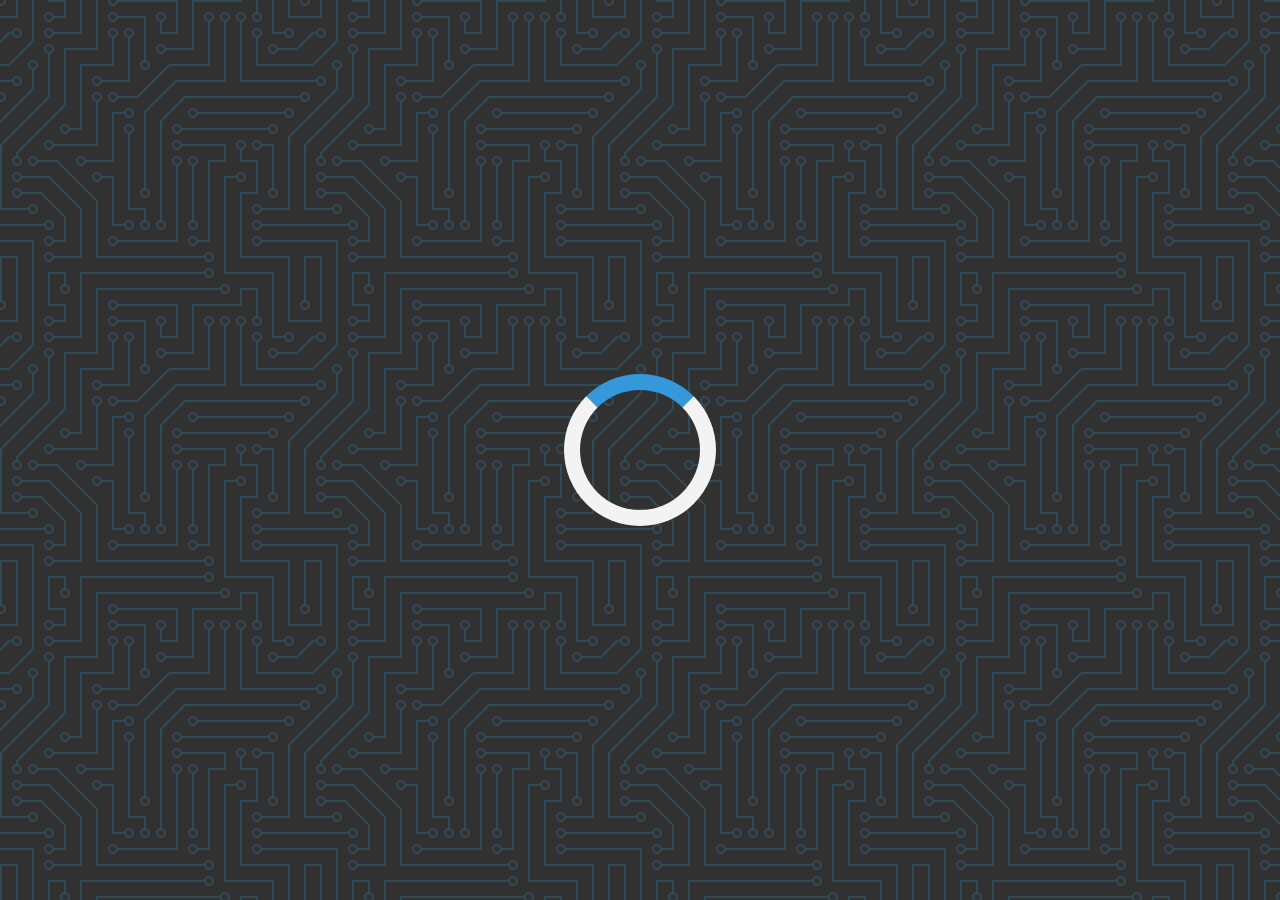
<file: quote-generator/index.html>
<!DOCTYPE html>
<html lang="en">
  <head>
    <meta charset="UTF-8" />
    <meta http-equiv="X-UA-Compatible" content="IE=edge" />
    <meta name="viewport" content="width=device-width, initial-scale=1.0" />
    <link rel="stylesheet" href="style.css" />
    <!-- Font Awesome -->
    <link
      rel="stylesheet"
      href="https://cdnjs.cloudflare.com/ajax/libs/font-awesome/6.0.0-beta3/css/all.min.css"
    />
    <!-- Montserrat Font -->
    <link rel="preconnect" href="https://fonts.googleapis.com" />
    <link rel="preconnect" href="https://fonts.gstatic.com" crossorigin />
    <link
      href="https://fonts.googleapis.com/css2?family=Montserrat&display=swap"
      rel="stylesheet"
    />
    <!-- Favicon -->
    <link
      rel="icon"
      type="image/png"
      href="https://www.google.com/s2/favicons?domain=jacinto.design"
    />
    <title>Template</title>
  </head>

  <body>
    <div class="quote-container" id="quote-container">
      <!-- Quote -->
      <div class="quote-text">
        <i class="fas fa-quote-left"></i>
        <span id="quote"></span>
      </div>

      <!-- Author -->
      <div class="quote-author">
        <span id="author"></span>
      </div>

      <!-- Buttons -->
      <div class="button-container">
        <button class="twitter-button" id="twitter" title="Tweet This!">
          <i class="fab fa-twitter"></i>
        </button>

        <button id="new-quote">New Quote</button>
      </div>
    </div>

    <!-- Loader -->
    <div class="loader" id="loader"></div>

    <!-- Script -->
    <script src="script.js" type="module"></script>
  </body>
</html>
</file>
<file: quote-generator/style.css>
html {
  box-sizing: border-box;
}

body {
  margin: 0;
  min-height: 100vh;
  color: white;
  font-family: Montserrat, sans-serif;
  text-align: center;
  display: flex;
  align-items: center;
  justify-content: center;
  background-color: #313132;
  background-image: url("data:image/svg+xml,%3Csvg xmlns='http://www.w3.org/2000/svg' viewBox='0 0 304 304' width='304' height='304'%3E%3Cpath fill='%232e5c72' fill-opacity='0.56' d='M44.1 224a5 5 0 1 1 0 2H0v-2h44.1zm160 48a5 5 0 1 1 0 2H82v-2h122.1zm57.8-46a5 5 0 1 1 0-2H304v2h-42.1zm0 16a5 5 0 1 1 0-2H304v2h-42.1zm6.2-114a5 5 0 1 1 0 2h-86.2a5 5 0 1 1 0-2h86.2zm-256-48a5 5 0 1 1 0 2H0v-2h12.1zm185.8 34a5 5 0 1 1 0-2h86.2a5 5 0 1 1 0 2h-86.2zM258 12.1a5 5 0 1 1-2 0V0h2v12.1zm-64 208a5 5 0 1 1-2 0v-54.2a5 5 0 1 1 2 0v54.2zm48-198.2V80h62v2h-64V21.9a5 5 0 1 1 2 0zm16 16V64h46v2h-48V37.9a5 5 0 1 1 2 0zm-128 96V208h16v12.1a5 5 0 1 1-2 0V210h-16v-76.1a5 5 0 1 1 2 0zm-5.9-21.9a5 5 0 1 1 0 2H114v48H85.9a5 5 0 1 1 0-2H112v-48h12.1zm-6.2 130a5 5 0 1 1 0-2H176v-74.1a5 5 0 1 1 2 0V242h-60.1zm-16-64a5 5 0 1 1 0-2H114v48h10.1a5 5 0 1 1 0 2H112v-48h-10.1zM66 284.1a5 5 0 1 1-2 0V274H50v30h-2v-32h18v12.1zM236.1 176a5 5 0 1 1 0 2H226v94h48v32h-2v-30h-48v-98h12.1zm25.8-30a5 5 0 1 1 0-2H274v44.1a5 5 0 1 1-2 0V146h-10.1zm-64 96a5 5 0 1 1 0-2H208v-80h16v-14h-42.1a5 5 0 1 1 0-2H226v18h-16v80h-12.1zm86.2-210a5 5 0 1 1 0 2H272V0h2v32h10.1zM98 101.9V146H53.9a5 5 0 1 1 0-2H96v-42.1a5 5 0 1 1 2 0zM53.9 34a5 5 0 1 1 0-2H80V0h2v34H53.9zm60.1 3.9V66H82v64H69.9a5 5 0 1 1 0-2H80V64h32V37.9a5 5 0 1 1 2 0zM101.9 82a5 5 0 1 1 0-2H128V37.9a5 5 0 1 1 2 0V82h-28.1zm16-64a5 5 0 1 1 0-2H146v44.1a5 5 0 1 1-2 0V18h-26.1zm102.2 270a5 5 0 1 1 0 2H98v14h-2v-16h124.1zM242 149.9V160h16v34h-16v62h48v48h-2v-46h-48v-66h16v-30h-16v-12.1a5 5 0 1 1 2 0zM53.9 18a5 5 0 1 1 0-2H64V2H48V0h18v18H53.9zm112 32a5 5 0 1 1 0-2H192V0h50v2h-48v48h-28.1zm-48-48a5 5 0 0 1-9.8-2h2.07a3 3 0 1 0 5.66 0H178v34h-18V21.9a5 5 0 1 1 2 0V32h14V2h-58.1zm0 96a5 5 0 1 1 0-2H137l32-32h39V21.9a5 5 0 1 1 2 0V66h-40.17l-32 32H117.9zm28.1 90.1a5 5 0 1 1-2 0v-76.51L175.59 80H224V21.9a5 5 0 1 1 2 0V82h-49.59L146 112.41v75.69zm16 32a5 5 0 1 1-2 0v-99.51L184.59 96H300.1a5 5 0 0 1 3.9-3.9v2.07a3 3 0 0 0 0 5.66v2.07a5 5 0 0 1-3.9-3.9H185.41L162 121.41v98.69zm-144-64a5 5 0 1 1-2 0v-3.51l48-48V48h32V0h2v50H66v55.41l-48 48v2.69zM50 53.9v43.51l-48 48V208h26.1a5 5 0 1 1 0 2H0v-65.41l48-48V53.9a5 5 0 1 1 2 0zm-16 16V89.41l-34 34v-2.82l32-32V69.9a5 5 0 1 1 2 0zM12.1 32a5 5 0 1 1 0 2H9.41L0 43.41V40.6L8.59 32h3.51zm265.8 18a5 5 0 1 1 0-2h18.69l7.41-7.41v2.82L297.41 50H277.9zm-16 160a5 5 0 1 1 0-2H288v-71.41l16-16v2.82l-14 14V210h-28.1zm-208 32a5 5 0 1 1 0-2H64v-22.59L40.59 194H21.9a5 5 0 1 1 0-2H41.41L66 216.59V242H53.9zm150.2 14a5 5 0 1 1 0 2H96v-56.6L56.6 162H37.9a5 5 0 1 1 0-2h19.5L98 200.6V256h106.1zm-150.2 2a5 5 0 1 1 0-2H80v-46.59L48.59 178H21.9a5 5 0 1 1 0-2H49.41L82 208.59V258H53.9zM34 39.8v1.61L9.41 66H0v-2h8.59L32 40.59V0h2v39.8zM2 300.1a5 5 0 0 1 3.9 3.9H3.83A3 3 0 0 0 0 302.17V256h18v48h-2v-46H2v42.1zM34 241v63h-2v-62H0v-2h34v1zM17 18H0v-2h16V0h2v18h-1zm273-2h14v2h-16V0h2v16zm-32 273v15h-2v-14h-14v14h-2v-16h18v1zM0 92.1A5.02 5.02 0 0 1 6 97a5 5 0 0 1-6 4.9v-2.07a3 3 0 1 0 0-5.66V92.1zM80 272h2v32h-2v-32zm37.9 32h-2.07a3 3 0 0 0-5.66 0h-2.07a5 5 0 0 1 9.8 0zM5.9 0A5.02 5.02 0 0 1 0 5.9V3.83A3 3 0 0 0 3.83 0H5.9zm294.2 0h2.07A3 3 0 0 0 304 3.83V5.9a5 5 0 0 1-3.9-5.9zm3.9 300.1v2.07a3 3 0 0 0-1.83 1.83h-2.07a5 5 0 0 1 3.9-3.9zM97 100a3 3 0 1 0 0-6 3 3 0 0 0 0 6zm0-16a3 3 0 1 0 0-6 3 3 0 0 0 0 6zm16 16a3 3 0 1 0 0-6 3 3 0 0 0 0 6zm16 16a3 3 0 1 0 0-6 3 3 0 0 0 0 6zm0 16a3 3 0 1 0 0-6 3 3 0 0 0 0 6zm-48 32a3 3 0 1 0 0-6 3 3 0 0 0 0 6zm16 16a3 3 0 1 0 0-6 3 3 0 0 0 0 6zm32 48a3 3 0 1 0 0-6 3 3 0 0 0 0 6zm-16 16a3 3 0 1 0 0-6 3 3 0 0 0 0 6zm32-16a3 3 0 1 0 0-6 3 3 0 0 0 0 6zm0-32a3 3 0 1 0 0-6 3 3 0 0 0 0 6zm16 32a3 3 0 1 0 0-6 3 3 0 0 0 0 6zm32 16a3 3 0 1 0 0-6 3 3 0 0 0 0 6zm0-16a3 3 0 1 0 0-6 3 3 0 0 0 0 6zm-16-64a3 3 0 1 0 0-6 3 3 0 0 0 0 6zm16 0a3 3 0 1 0 0-6 3 3 0 0 0 0 6zm16 96a3 3 0 1 0 0-6 3 3 0 0 0 0 6zm0 16a3 3 0 1 0 0-6 3 3 0 0 0 0 6zm16 16a3 3 0 1 0 0-6 3 3 0 0 0 0 6zm16-144a3 3 0 1 0 0-6 3 3 0 0 0 0 6zm0 32a3 3 0 1 0 0-6 3 3 0 0 0 0 6zm16-32a3 3 0 1 0 0-6 3 3 0 0 0 0 6zm16-16a3 3 0 1 0 0-6 3 3 0 0 0 0 6zm-96 0a3 3 0 1 0 0-6 3 3 0 0 0 0 6zm0 16a3 3 0 1 0 0-6 3 3 0 0 0 0 6zm16-32a3 3 0 1 0 0-6 3 3 0 0 0 0 6zm96 0a3 3 0 1 0 0-6 3 3 0 0 0 0 6zm-16-64a3 3 0 1 0 0-6 3 3 0 0 0 0 6zm16-16a3 3 0 1 0 0-6 3 3 0 0 0 0 6zm-32 0a3 3 0 1 0 0-6 3 3 0 0 0 0 6zm0-16a3 3 0 1 0 0-6 3 3 0 0 0 0 6zm-16 0a3 3 0 1 0 0-6 3 3 0 0 0 0 6zm-16 0a3 3 0 1 0 0-6 3 3 0 0 0 0 6zm-16 0a3 3 0 1 0 0-6 3 3 0 0 0 0 6zM49 36a3 3 0 1 0 0-6 3 3 0 0 0 0 6zm-32 0a3 3 0 1 0 0-6 3 3 0 0 0 0 6zm32 16a3 3 0 1 0 0-6 3 3 0 0 0 0 6zM33 68a3 3 0 1 0 0-6 3 3 0 0 0 0 6zm16-48a3 3 0 1 0 0-6 3 3 0 0 0 0 6zm0 240a3 3 0 1 0 0-6 3 3 0 0 0 0 6zm16 32a3 3 0 1 0 0-6 3 3 0 0 0 0 6zm-16-64a3 3 0 1 0 0-6 3 3 0 0 0 0 6zm0 16a3 3 0 1 0 0-6 3 3 0 0 0 0 6zm-16-32a3 3 0 1 0 0-6 3 3 0 0 0 0 6zm80-176a3 3 0 1 0 0-6 3 3 0 0 0 0 6zm16 0a3 3 0 1 0 0-6 3 3 0 0 0 0 6zm-16-16a3 3 0 1 0 0-6 3 3 0 0 0 0 6zm32 48a3 3 0 1 0 0-6 3 3 0 0 0 0 6zm16-16a3 3 0 1 0 0-6 3 3 0 0 0 0 6zm0-32a3 3 0 1 0 0-6 3 3 0 0 0 0 6zm112 176a3 3 0 1 0 0-6 3 3 0 0 0 0 6zm-16 16a3 3 0 1 0 0-6 3 3 0 0 0 0 6zm0 16a3 3 0 1 0 0-6 3 3 0 0 0 0 6zm0 16a3 3 0 1 0 0-6 3 3 0 0 0 0 6zM17 180a3 3 0 1 0 0-6 3 3 0 0 0 0 6zm0 16a3 3 0 1 0 0-6 3 3 0 0 0 0 6zm0-32a3 3 0 1 0 0-6 3 3 0 0 0 0 6zm16 0a3 3 0 1 0 0-6 3 3 0 0 0 0 6zM17 84a3 3 0 1 0 0-6 3 3 0 0 0 0 6zm32 64a3 3 0 1 0 0-6 3 3 0 0 0 0 6zm16-16a3 3 0 1 0 0-6 3 3 0 0 0 0 6z'%3E%3C/path%3E%3C/svg%3E");
}

.quote-container {
  width: auto;
  max-width: 900px;
  padding: 20px 30px;
  border-radius: 10px;
  background-color: rgba(255, 255, 255, 0.35);
  box-shadow: 0 10px 10px 10px rgba(0, 0, 0, 0.25);
}

.quote-text {
  /* REM stands for relative sie compared to the root element. Helps with responsive design. 1rem = 16px */
  font-size: 2.75rem;
}

.quote-author {
  margin-top: 15px;
  font-size: 2rem;
  font-style: italic;
}

.long-quote {
  font-size: 2rem;
}

/* Font awesome class */
.fa-quote-left {
  font-size: 4rem;
}

.button-container {
  /* Create flex spacing */
  margin-top: 15px;
  display: flex;
  justify-content: space-between;
}

button {
  cursor: pointer;
  font-size: 1.2rem;
  height: 2.5rem;
  border: none;
  border-radius: 10px;
  color: white;
  background-color: #333;
  outline: none;
  padding: 0.5rem 1.8rem;
  box-shadow: 0 0.3rem rgba(0, 0, 0, 0.3);
}

button:hover {
  filter: brightness(110%);
}

/* Click animation */
button:active {
  transform: translate(0, 0.3rem);
  box-shadow: none;
}

.twitter-button:hover {
  color: #38a1f3;
}

.fa-twitter {
  font-size: 1.5rem;
}

/* Loader CSS */
.loader {
  border: 16px solid #f3f3f3; /* Light grey */
  border-top: 16px solid #3498db; /* Blue */
  border-radius: 50%;
  width: 120px;
  height: 120px;
  animation: spin 2s linear infinite;
}

@keyframes spin {
  0% {
    transform: rotate(0deg);
  }
  100% {
    transform: rotate(360deg);
  }
}

/* Media query: Tablet or smaller */
@media screen and (max-width: 1000px) {
  .quote-container {
    margin: auto 10px;
  }

  .quote-text {
    font-size: 2.5rem;
  }
}
</file>
